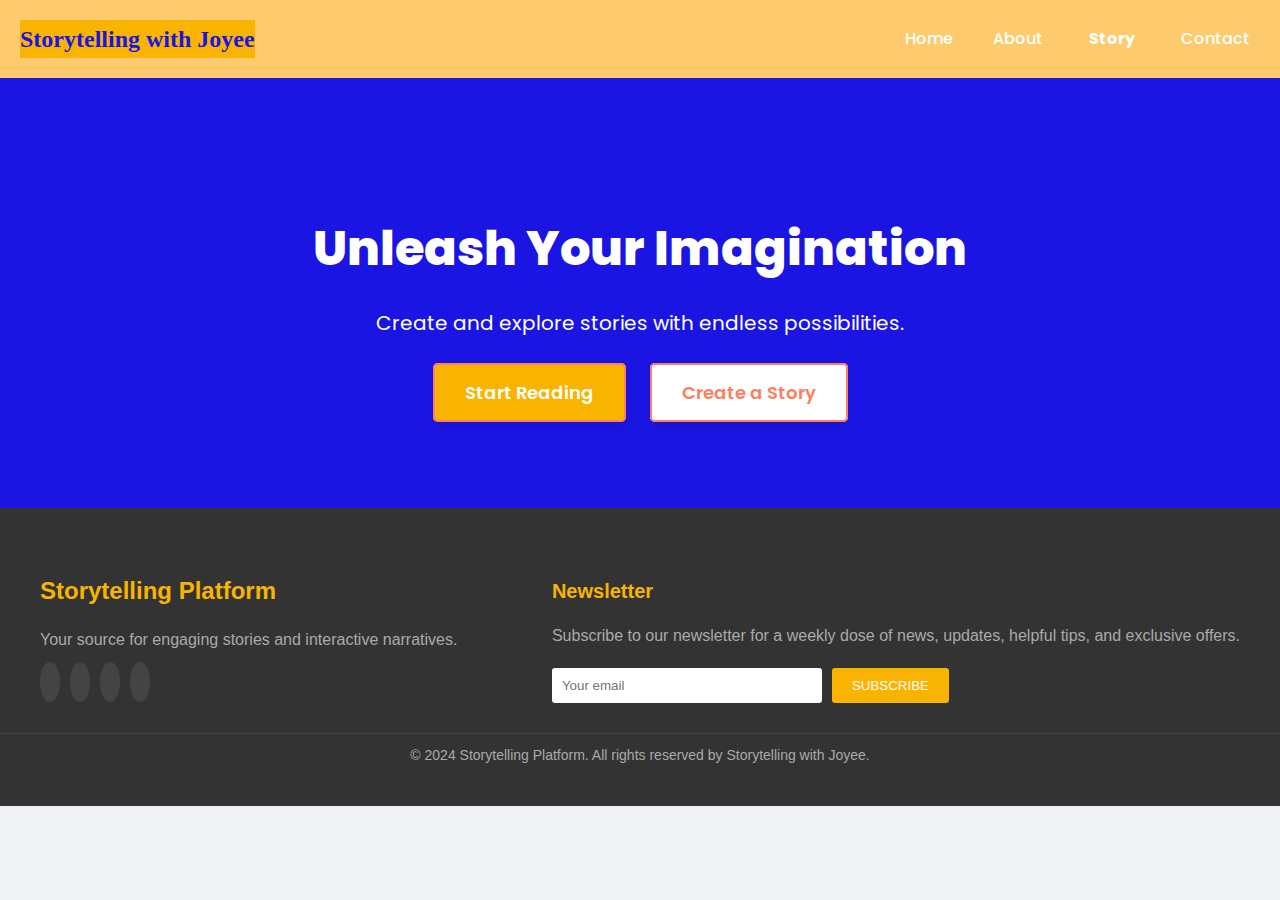
<file: index.html>
<!DOCTYPE html>
<html lang="en">
<head>
    <meta charset="UTF-8">
    <meta name="viewport" content="width=device-width, initial-scale=1.0">
    <title>Interactive Storytelling Platform</title>
    <link rel="stylesheet" href="style.css">
    <link rel="preconnect" href="https://fonts.googleapis.com">
    <link rel="preconnect" href="https://fonts.gstatic.com" crossorigin>
    <link href="https://fonts.googleapis.com/css2?family=Poppins:ital,wght@0,100;0,200;0,300;0,400;0,500;0,600;0,700;0,800;0,900;1,100;1,200;1,300;1,400;1,500;1,600;1,700;1,800;1,900&display=swap" rel="stylesheet">


    <!-- google icons library -->
<link rel="stylesheet" href="https://cdnjs.cloudflare.com/ajax/libs/font-awesome/6.6.0/css/all.min.css" integrity="sha512-Kc323vGBEqzTmouAECnVceyQqyqdsSiqLQISBL29aUW4U/M7pSPA/gEUZQqv1cwx4OnYxTxve5UMg5GT6L4JJg==" crossorigin="anonymous" referrerpolicy="no-referrer" />

</head>
<body>
    <header>
        <nav>
            <a href="index.html" class="logo">Storytelling with Joyee</a>
            <ul>
                <li><a href="#hero">Home</a></li>
                <li><a href="about.html">About</a></li>
                <li class="dropdown">
                    <a href="#" class="dropbtn">Story</a>
                    <div class="dropdown-content">
                        <a href="story.html">Read Story</a>
                        <a href="create.html">Create Story</a>
                    </div>
                </li>
                <li><a href="contact.html">Contact</a></li>
            </ul>
        </nav>
    </header>
    <section class="hero">
        <h1>Unleash Your Imagination</h1>
        <p>Create and explore stories with endless possibilities.</p>
        <div class="cta-buttons">
            <a href="story.html" class="btn">Start Reading</a>
            <a href="create.html" class="btn btn-alt">Create a Story</a>
        </div>
    </section>

    <footer>
        <div class="footer-content">
            <div class="footer-left">
                <h3>Storytelling Platform</h3>
                <p>Your source for engaging stories and interactive narratives.</p>
                <ul class="socials">
                    <li>
                        <a href="#">
                            <i class="fab fa-facebook-f"></i>
                        </a>
                    </li>
                    <li>
                        <a href="#">
                            <i class="fab fa-twitter"></i>
                        </a>
                    </li>
                    <li>
                        <a href="#">
                            <i class="fab fa-linkedin-in"></i>
                        </a>
                    </li>
                    <li>
                        <a href="#">
                            <i class="fab fa-google-plus-g"></i>
                        </a>
                    </li>
                
                </ul>
            </div>
            <div class="footer-right">
                <h4>Newsletter</h4>
                <p>
                  Subscribe to our newsletter for a weekly dose
                  of news, updates, helpful tips, and
                  exclusive offers.
                </p>
                <form action="#">
                    <input type="text" placeholder="Your email" required>
                    <button type="submit">SUBSCRIBE</button>
                  </form>
               
            </div>
        </div>
        <div class="footer-bottom">
            <p>&copy; 2024 Storytelling Platform. All rights reserved by Storytelling with Joyee.</p>
        </div>
    </footer>
    
</body>
</html>
</file>
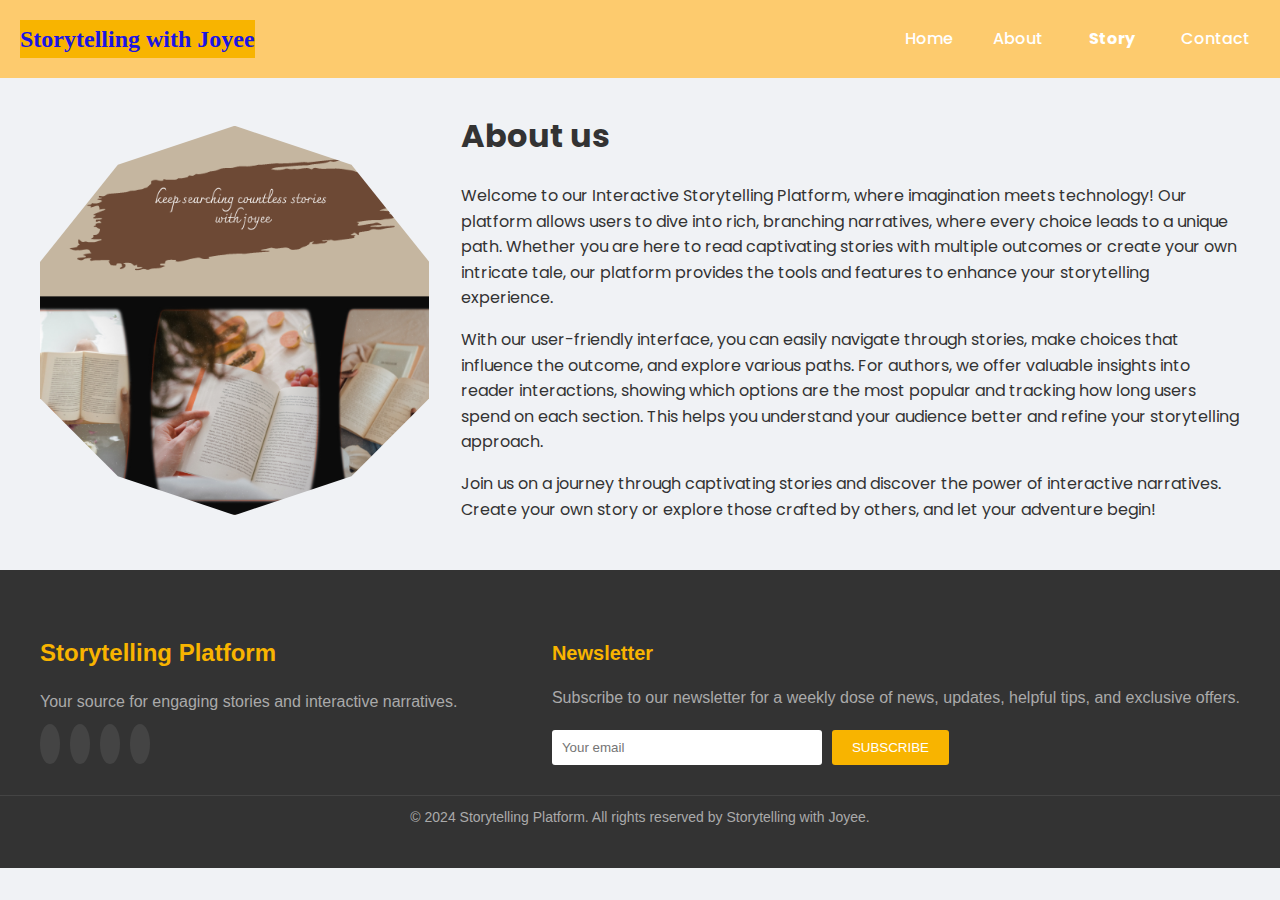
<file: about.html>
<!DOCTYPE html>
<html lang="en">
<head>
    <meta charset="UTF-8">
    <meta name="viewport" content="width=device-width, initial-scale=1.0">
    <title>About Us - Interactive Storytelling Platform</title>

    <link rel="stylesheet" href="style.css">
    <link rel="preconnect" href="https://fonts.googleapis.com">
    <link rel="preconnect" href="https://fonts.gstatic.com" crossorigin>
    <link href="https://fonts.googleapis.com/css2?family=Poppins:ital,wght@0,100;0,200;0,300;0,400;0,500;0,600;0,700;0,800;0,900;1,100;1,200;1,300;1,400;1,500;1,600;1,700;1,800;1,900&display=swap" rel="stylesheet">

  
    <!-- google icons library -->
<link rel="stylesheet" href="https://cdnjs.cloudflare.com/ajax/libs/font-awesome/6.6.0/css/all.min.css" integrity="sha512-Kc323vGBEqzTmouAECnVceyQqyqdsSiqLQISBL29aUW4U/M7pSPA/gEUZQqv1cwx4OnYxTxve5UMg5GT6L4JJg==" crossorigin="anonymous" referrerpolicy="no-referrer" />
</head>
<body>
    <header>
        <nav>
            <a href="index.html" class="logo">Storytelling with Joyee</a>
           
            <ul>
                <li><a href="index.html">Home</a></li>
                <li><a href="#about">About</a></li>
                <li class="dropdown">
                    <a href="#" class="dropbtn">Story</a>
                    <div class="dropdown-content">
                        <a href="story.html">Read Story</a>
                        <a href="create.html">Create Story</a>
                    </div>
                </li>
                <li><a href="contact.html">Contact</a></li>
            </ul>
        </nav>
    </header>

    <section id="about">
        <div class="about-container">
            <div class="about-image">
                <img src="images/author.png" alt="Interactive Storytelling Platform" style="clip-path: polygon(50% 0%, 80% 10%, 100% 35%, 100% 70%, 80% 90%, 50% 100%, 20% 90%, 0% 70%, 0% 35%, 20% 10%);">
            </div>
            <div class="about-text">
                <h1>About us</h1>
                <p>Welcome to our Interactive Storytelling Platform, where imagination meets technology! Our platform allows users to dive into rich, branching narratives, where every choice leads to a unique path. Whether you are here to read captivating stories with multiple outcomes or create your own intricate tale, our platform provides the tools and features to enhance your storytelling experience.</p>
                <p>With our user-friendly interface, you can easily navigate through stories, make choices that influence the outcome, and explore various paths. For authors, we offer valuable insights into reader interactions, showing which options are the most popular and tracking how long users spend on each section. This helps you understand your audience better and refine your storytelling approach.</p>
                <p>Join us on a journey through captivating stories and discover the power of interactive narratives. Create your own story or explore those crafted by others, and let your adventure begin!</p>
            </div>
        </div>
    </section>

    <footer>
        <div class="footer-content">
            <div class="footer-left">
                <h3>Storytelling Platform</h3>
                <p>Your source for engaging stories and interactive narratives.</p>
                <ul class="socials">
                    <li>
                        <a href="#">
                            <i class="fab fa-facebook-f"></i>
                        </a>
                    </li>
                    <li>
                        <a href="#">
                            <i class="fab fa-twitter"></i>
                        </a>
                    </li>
                    <li>
                        <a href="#">
                            <i class="fab fa-linkedin-in"></i>
                        </a>
                    </li>
                    <li>
                        <a href="#">
                            <i class="fab fa-google-plus-g"></i>
                        </a>
                    </li>
                
                </ul>
            </div>
            <div class="footer-right">
                <h4>Newsletter</h4>
                <p>
                  Subscribe to our newsletter for a weekly dose
                  of news, updates, helpful tips, and
                  exclusive offers.
                </p>
                <form action="#">
                    <input type="text" placeholder="Your email" required>
                    <button type="submit">SUBSCRIBE</button>
                  </form>
               
            </div>
        </div>
        <div class="footer-bottom">
            <p>&copy; 2024 Storytelling Platform. All rights reserved by Storytelling with Joyee.</p>
        </div>
    </footer>

</body>
</html>
</file>
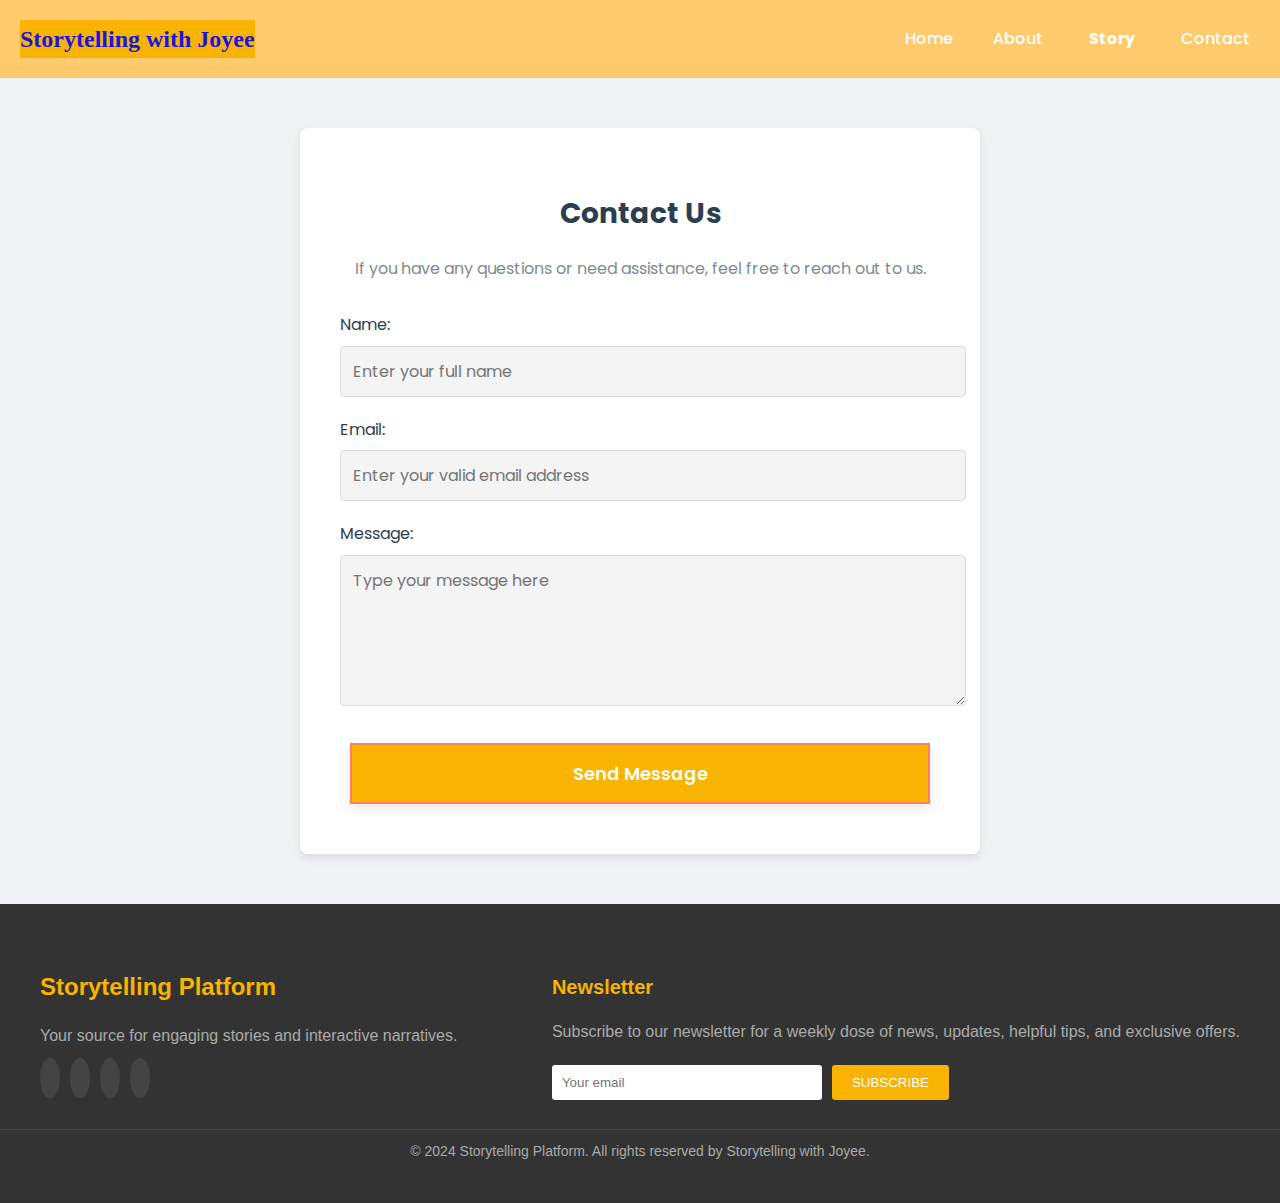
<file: contact.html>
<!DOCTYPE html>
<html lang="en">
<head>
    <meta charset="UTF-8">
    <meta name="viewport" content="width=device-width, initial-scale=1.0">
    <title>Interactive Storytelling Platform</title>
    <link rel="stylesheet" href="style.css">
    <link rel="preconnect" href="https://fonts.googleapis.com">
    <link rel="preconnect" href="https://fonts.gstatic.com" crossorigin>
    <link href="https://fonts.googleapis.com/css2?family=Poppins:ital,wght@0,100;0,200;0,300;0,400;0,500;0,600;0,700;0,800;0,900;1,100;1,200;1,300;1,400;1,500;1,600;1,700;1,800;1,900&display=swap" rel="stylesheet">

   
    <!-- google icons library -->
<link rel="stylesheet" href="https://cdnjs.cloudflare.com/ajax/libs/font-awesome/6.6.0/css/all.min.css" integrity="sha512-Kc323vGBEqzTmouAECnVceyQqyqdsSiqLQISBL29aUW4U/M7pSPA/gEUZQqv1cwx4OnYxTxve5UMg5GT6L4JJg==" crossorigin="anonymous" referrerpolicy="no-referrer" />

</head>
<body>
    <header>
        <nav>
            <a href="index.html" class="logo">Storytelling with Joyee</a>
            <ul>
                <li><a href="index.html">Home</a></li>
                <li><a href="about.html">About</a></li>
                <li class="dropdown">
                    <a href="#" class="dropbtn">Story</a>
                    <div class="dropdown-content">
                        <a href="story.html">Read Story</a>
                        <a href="create.html">Create Story</a>
                    </div>
                </li>
                <li><a href="#contact">Contact</a></li>
            </ul>
        </nav>
    </header>

    <main>
        <section id="contact" class="contact-area">
            <h2>Contact Us</h2>
            <p>If you have any questions or need assistance, feel free to reach out to us.</p>
    
            <form class="contact-form">
                <div class="form-group">
                    <label for="name">Name:</label>
                    <input type="text" id="name" name="name" placeholder="Enter your full name" required>
                </div>
    
                <div class="form-group">
                    <label for="email">Email:</label>
                    <input type="email" id="email" name="email"  placeholder="Enter your valid email address" required>
                </div>
    
                <div class="form-group">
                    <label for="message">Message:</label>
                    <textarea id="message" name="message" rows="5" placeholder="Type your message here" required></textarea>
                </div>
    
                <button type="submit" class="btn">Send Message</button>
            </form>
        </section>
    </main>
    
    <footer>
        <div class="footer-content">
            <div class="footer-left">
                <h3>Storytelling Platform</h3>
                <p>Your source for engaging stories and interactive narratives.</p>
                <ul class="socials">
                    <li>
                        <a href="#">
                            <i class="fab fa-facebook-f"></i>
                        </a>
                    </li>
                    <li>
                        <a href="#">
                            <i class="fab fa-twitter"></i>
                        </a>
                    </li>
                    <li>
                        <a href="#">
                            <i class="fab fa-linkedin-in"></i>
                        </a>
                    </li>
                    <li>
                        <a href="#">
                            <i class="fab fa-google-plus-g"></i>
                        </a>
                    </li>
                
                </ul>
            </div>
            <div class="footer-right">
                <h4>Newsletter</h4>
                <p>
                  Subscribe to our newsletter for a weekly dose
                  of news, updates, helpful tips, and
                  exclusive offers.
                </p>
                <form action="#">
                    <input type="text" placeholder="Your email" required>
                    <button type="submit">SUBSCRIBE</button>
                  </form>
               
            </div>
        </div>
        <div class="footer-bottom">
            <p>&copy; 2024 Storytelling Platform. All rights reserved by Storytelling with Joyee.</p>
        </div>
    </footer>

</body>
</html>
</file>
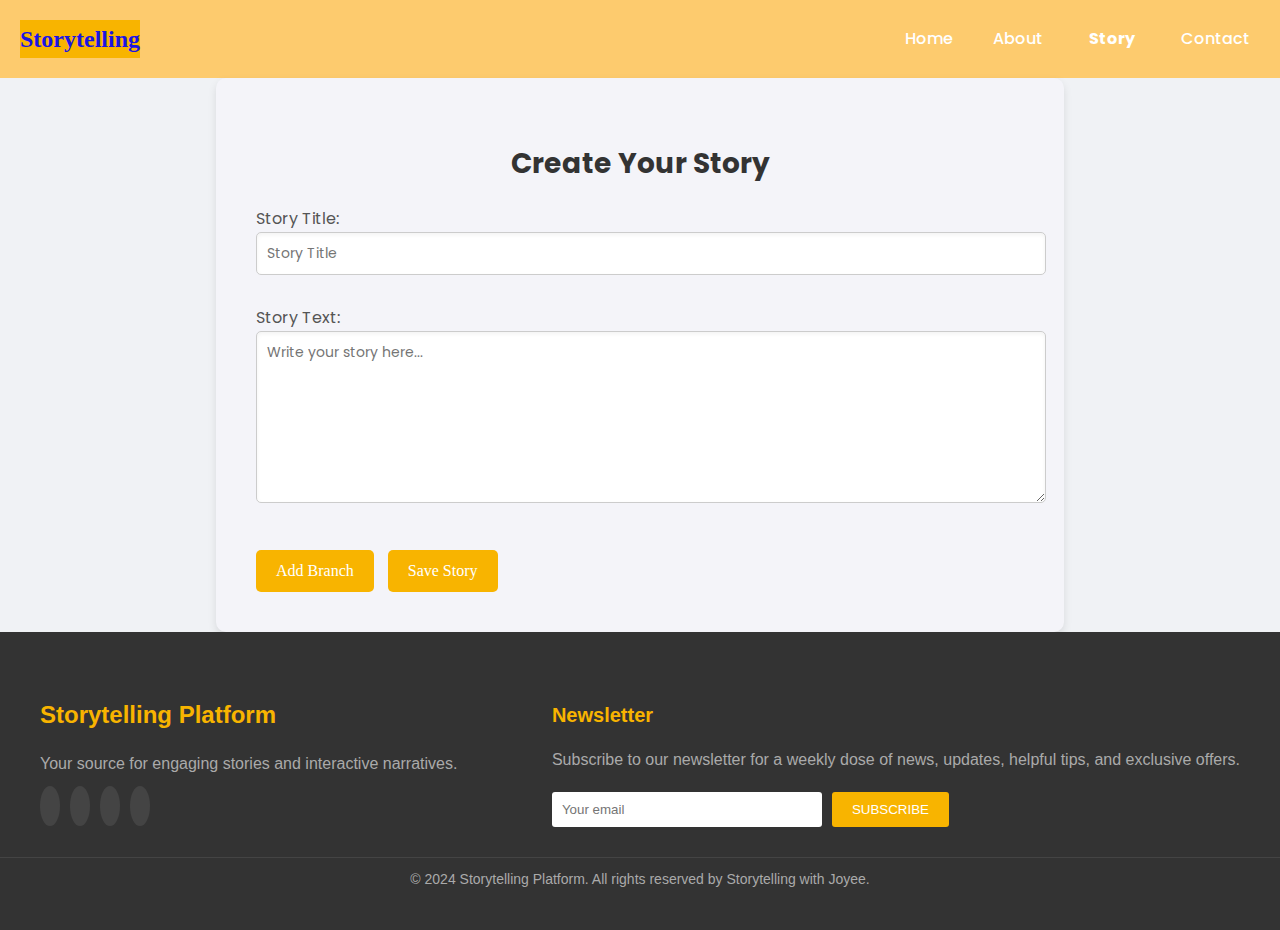
<file: create.html>
<!DOCTYPE html>
<html lang="en">
<head>
    <meta charset="UTF-8">
    <meta name="viewport" content="width=device-width, initial-scale=1.0">
    <title>Interactive Storytelling Platform</title>
    <link rel="stylesheet" href="style.css">
    <link rel="preconnect" href="https://fonts.googleapis.com">
    <link rel="preconnect" href="https://fonts.gstatic.com" crossorigin>
    <link href="https://fonts.googleapis.com/css2?family=Poppins:ital,wght@0,100;0,200;0,300;0,400;0,500;0,600;0,700;0,800;0,900;1,100;1,200;1,300;1,400;1,500;1,600;1,700;1,800;1,900&display=swap" rel="stylesheet">


    <!-- google icons library -->
<link rel="stylesheet" href="https://cdnjs.cloudflare.com/ajax/libs/font-awesome/6.6.0/css/all.min.css" integrity="sha512-Kc323vGBEqzTmouAECnVceyQqyqdsSiqLQISBL29aUW4U/M7pSPA/gEUZQqv1cwx4OnYxTxve5UMg5GT6L4JJg==" crossorigin="anonymous" referrerpolicy="no-referrer" />

</head>
<body>
    <header>
        <nav>
            <a href="index.html" class="logo">Storytelling</a>
            <ul>
                <li><a href="index.html">Home</a></li>
                <li><a href="about.html">About</a></li>
                <li class="dropdown">
                    <a href="#" class="dropbtn">Story</a>
                    <div class="dropdown-content">
                        <a href="story.html">Read Story</a>
                        <a href="#create-story">Create Story</a>
                    </div>
                </li>
                <li><a href="contact.html">Contact</a></li>
            </ul>
        </nav>
    </header>
    
    <section id="create-story">
        <h2>Create Your Story</h2>
        <form id="story-form">
            <label for="title">Story Title:</label>
            <input type="text" id="title" name="title" placeholder="Story Title" required>
            
            <label for="text">Story Text:</label>
            <textarea id="text" name="text" placeholder="Write your story here..." required></textarea>
            
            <div id="branches">
                <!-- Branches will be dynamically added here -->
            </div>
            
            <button type="button" id="add-branch">Add Branch</button>
            <button type="submit">Save Story</button>
        </form>
    </section>
    
    <footer>
        <div class="footer-content">
            <div class="footer-left">
                <h3>Storytelling Platform</h3>
                <p>Your source for engaging stories and interactive narratives.</p>
                <ul class="socials">
                    <li>
                        <a href="#">
                            <i class="fab fa-facebook-f"></i>
                        </a>
                    </li>
                    <li>
                        <a href="#">
                            <i class="fab fa-twitter"></i>
                        </a>
                    </li>
                    <li>
                        <a href="#">
                            <i class="fab fa-linkedin-in"></i>
                        </a>
                    </li>
                    <li>
                        <a href="#">
                            <i class="fab fa-google-plus-g"></i>
                        </a>
                    </li>
                
                </ul>
            </div>
            <div class="footer-right">
                <h4>Newsletter</h4>
                <p>
                  Subscribe to our newsletter for a weekly dose
                  of news, updates, helpful tips, and
                  exclusive offers.
                </p>
                <form action="#">
                    <input type="text" placeholder="Your email" required>
                    <button type="submit">SUBSCRIBE</button>
                  </form>
               
            </div>
        </div>
        <div class="footer-bottom">
            <p>&copy; 2024 Storytelling Platform. All rights reserved by Storytelling with Joyee.</p>
        </div>
    </footer>

    <script src="js/create.js"></script>
    
</body>
</html>
</file>
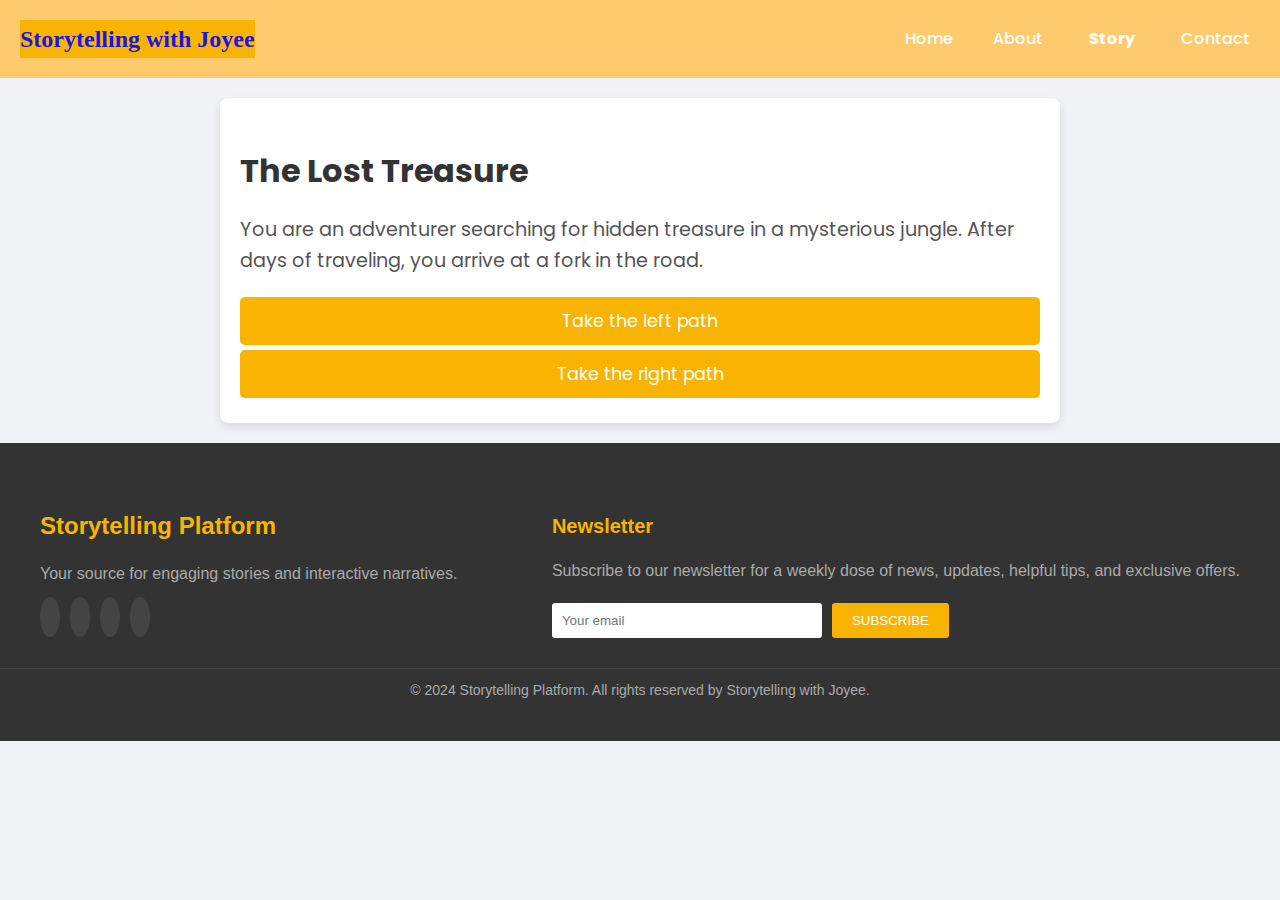
<file: story.html>
<!DOCTYPE html>
<html lang="en">
<head>
    <meta charset="UTF-8">
    <meta name="viewport" content="width=device-width, initial-scale=1.0">
    <title>Read - Storytelling Platform</title>
    <link rel="stylesheet" href="style.css">
    <link rel="preconnect" href="https://fonts.googleapis.com">
    <link rel="preconnect" href="https://fonts.gstatic.com" crossorigin>
    <link href="https://fonts.googleapis.com/css2?family=Poppins:wght@300;400;600&display=swap" rel="stylesheet">


    <!-- google icons library -->
<link rel="stylesheet" href="https://cdnjs.cloudflare.com/ajax/libs/font-awesome/6.6.0/css/all.min.css" integrity="sha512-Kc323vGBEqzTmouAECnVceyQqyqdsSiqLQISBL29aUW4U/M7pSPA/gEUZQqv1cwx4OnYxTxve5UMg5GT6L4JJg==" crossorigin="anonymous" referrerpolicy="no-referrer" />
    
</head>
<body>
    <header>
        <nav>
            <a href="index.html" class="logo">Storytelling with Joyee</a>
            <ul>
                <li><a href="index.html">Home</a></li>
                <li><a href="about.html">About</a></li>
                <li class="dropdown">
                    <a href="#" class="dropbtn">Story</a>
                    <div class="dropdown-content">
                        <a href="#story-content">Read Story</a>
                        <a href="create.html">Create Story</a>
                    </div>
                </li>
                <li><a href="contact.html">Contact</a></li>
            </ul>
        </nav>
    </header>
    
    <section id="story-content">
        <h2 id="story-title">The Lost Treasure</h2>
        <p id="story-text">You are an adventurer searching for hidden treasure in a mysterious jungle. After days of traveling, you arrive at a fork in the road.</p>
        <div id="options">
            <a href="#" class="option-btn" onclick="chooseOption('A')">Take the left path</a>
            <a href="#" class="option-btn" onclick="chooseOption('B')">Take the right path</a>
        </div>
    </section>

    <footer>
        <div class="footer-content">
            <div class="footer-left">
                <h3>Storytelling Platform</h3>
                <p>Your source for engaging stories and interactive narratives.</p>
                <ul class="socials">
                    <li>
                        <a href="#">
                            <i class="fab fa-facebook-f"></i>
                        </a>
                    </li>
                    <li>
                        <a href="#">
                            <i class="fab fa-twitter"></i>
                        </a>
                    </li>
                    <li>
                        <a href="#">
                            <i class="fab fa-linkedin-in"></i>
                        </a>
                    </li>
                    <li>
                        <a href="#">
                            <i class="fab fa-google-plus-g"></i>
                        </a>
                    </li>
                
                </ul>
            </div>
            <div class="footer-right">
                <h4>Newsletter</h4>
                <p>
                  Subscribe to our newsletter for a weekly dose
                  of news, updates, helpful tips, and
                  exclusive offers.
                </p>
                <form action="#">
                    <input type="text" placeholder="Your email" required>
                    <button type="submit">SUBSCRIBE</button>
                  </form>
               
            </div>
        </div>
        <div class="footer-bottom">
            <p>&copy; 2024 Storytelling Platform. All rights reserved by Storytelling with Joyee.</p>
        </div>
    </footer>

    <script src="js/story.js"></script>
</body>
</html>
</file>
<file: style.css>
/* General Styles */
body {
    font-family: 'Poppins', sans-serif;
    margin: 0;
    padding: 0;
    background-color: #f0f2f5;
    color: #333;
    line-height: 1.6;
}

header {
    background-color: #fdcb6e;
    color: white;
    padding: 20px;
}

header nav {
    display: flex;
    justify-content: space-between;
    align-items: center;
}

.logo {
    font-size: 1.5rem;
    font-weight: 700;
    background-color:#f8b400; 
  
    color:  #1b15e3;;
    text-decoration: none;
    font-family: 'Lobster', cursive;
    
}

nav ul {
    list-style: none;
    display: flex;
    gap: 20px;
    margin: 0;
    padding: 0;
}

nav ul li {
    display: inline;
}

nav ul li a {
    color: white;
    text-decoration: none;
    font-weight: 500;
    padding: 5px 10px;
    transition: color 0.3s ease;
}

nav ul li a:hover {
    color: #7d2ae8;;
}
/* dropdown */
nav .dropdown {
    display: inline-block;
}

nav .dropdown .dropbtn {
    color: #fff;
    text-decoration: none;
    font-weight: bold;
    background-color: #fdcb6e;
    padding: 0.5rem 1rem;
    border: none;
    cursor: pointer;
}

nav .dropdown .dropbtn:hover {
    background-color:  #7d2ae8;
}

nav .dropdown .dropdown-content {
    display: none;
    position: absolute;
    background-color: #f9f9f9;
    min-width: 160px;
    box-shadow: 0px 8px 16px 0px rgba(0,0,0,0.2);
    z-index: 1;
}

nav .dropdown .dropdown-content a {
    color: black;
    padding: 12px 16px;
    text-decoration: none;
    display: block;
}

nav .dropdown .dropdown-content a:hover {
    background-color: #f1f1f1;
}

nav .dropdown:hover .dropdown-content {
    display: block;
}
/* Hero Section */
.hero {
   
    background-color: #1b15e3;
    color: white;
    text-align: center;
    padding: 100px 20px;
    background-size: cover;
    background-position: center;
}

.hero h1 {
    font-size: 3rem;
    margin-bottom: 20px;
    font-weight: 800;
}

.hero p {
    font-size: 1.25rem;
    margin-bottom: 40px;
}

.cta-buttons .btn {
    background-color: #f8b400;
    color: white;
    padding: 15px 30px;
    margin: 10px;
    border-radius: 5px;
    text-decoration: none;
    font-weight: 600;
    box-shadow: 0px 4px 10px rgba(0, 0, 0, 0.1);
    transition: background-color 0.3s ease, box-shadow 0.3s ease;
}

.cta-buttons .btn:hover {
    background-color: #ff7e5f;
    box-shadow: 0px 6px 15px rgba(0, 0, 0, 0.2);
}

.cta-buttons .btn-alt {
    background-color: white;
    color: #ff7e5f;
    border: 2px solid #ff7e5f;
    transition: color 0.3s ease, background-color 0.3s ease, border 0.3s ease;
}

.cta-buttons .btn-alt:hover {
    background-color: #ff7e5f;
    color: white;
}

/* about section start */
.about-container {
    display: flex;
    align-items: center;
    padding: 2rem;
    max-width: 1200px;
    margin: 0 auto;
}

.about-image {
    flex: 1;
    padding-right: 2rem;
}

.about-image img {
    max-width: 100%;
    border-radius: 8px;
}

.about-text {
    flex: 2;
}

.about-text h1 {
    margin-top: 0;
}

.about-text p {
    line-height: 1.6;
    margin-bottom: 1rem;
}
/* about section end */


/* read story area start */
#story-content {
    max-width: 800px;
    margin: 20px auto;
    padding: 20px;
    background: #fff;
    border-radius: 8px;
    box-shadow: 0 4px 8px rgba(0, 0, 0, 0.1);
}
#story-title {
    font-size: 2em;
    margin-bottom: 10px;
    color: #333;
}
#story-text {
    font-size: 1.2em;
    line-height: 1.6;
    color: #555;
}
#options {
    margin-top: 20px;
}
.option-btn {
    display: block;
    padding: 10px 15px;
    margin: 5px 0;
    font-size: 1.1em;
    text-align: center;
    color: #fff;
    background-color: #f8b400;
    border: none;
    border-radius: 5px;
    cursor: pointer;
    text-decoration: none;
}
.option-btn:hover {
    background-color: #0056b3;
}
/* read story area end */

/* create story area start*/

#create-story {
    background-color: #f4f4f9;
    padding: 40px;
    border-radius: 10px;
    box-shadow: 0 4px 8px rgba(0, 0, 0, 0.1);
    width: 60%;
    margin: 0 auto;
}

/* Form heading styling */
#create-story h2 {
    text-align: center;
    font-family: 'Poppins', sans-serif;
    font-size: 28px;
    color: #333;
    margin-bottom: 20px;
}

/* Label styling */
#create-story label {
    font-family: 'Poppins', sans-serif;
    font-size: 16px;
    color: #555;
    margin-top: 10px;
    display: block;
}

/* Input and Textarea styling */
#create-story input[type="text"],
#create-story textarea {
    width: 100%;
    padding: 10px;
    border-radius: 5px;
    border: 1px solid #ccc;
    margin-bottom: 20px;
    font-family: 'Poppins', sans-serif;
    font-size: 14px;
    box-shadow: inset 0 2px 4px rgba(0, 0, 0, 0.05);
}

/* Textarea customization */
#create-story textarea {
    height: 150px;
    resize: vertical;
}

/* Button styling */
#create-story button {
    background-color:#f8b400;
    color: white;
    padding: 12px 20px;
    border: none;
    border-radius: 5px;
    cursor: pointer;
    font-family: 'Lobster', cursive;
    font-size: 16px;
    margin-right: 10px;
}

#create-story button:hover {
    background-color: #2980b9;
}

/* Styling for the branches section */
#branches {
    margin-top: 20px;
}


/* create story area end*/

/* contact area start */

.contact-area {
    background-color: #fff;
    max-width: 600px;
    margin: 50px auto;
    padding: 40px;
    border-radius: 8px;
    box-shadow: 0 4px 10px rgba(0, 0, 0, 0.1);
}

.contact-area h2 {
    text-align: center;
    color: #2c3e50;
    font-size: 28px;
    margin-bottom: 20px;
}

.contact-area p {
    text-align: center;
    color: #7f8c8d;
    margin-bottom: 30px;
}

.contact-form {
    display: flex;
    flex-direction: column;
}

.form-group {
    margin-bottom: 20px;
}

.form-group label {
    font-size: 16px;
    color: #2c3e50;
    margin-bottom: 8px;
    display: block;
}

.form-group input,
.form-group textarea {
    width: 100%;
    padding: 12px;
    border: 1px solid #ddd;
    border-radius: 4px;
    font-size: 16px;
    background-color: #f4f4f4;
    color: #333;
    font-family: 'Poppins', sans-serif;
}

.form-group input:focus,
.form-group textarea:focus {
    outline: none;
    border-color: #3498db;
    background-color: #fff;
}

textarea {
    resize: vertical;
}

.btn {
    background-color: #f8b400;
    color: white;
    padding: 15px 30px;
    margin: 10px;
    
    font-size: 18px;
    cursor: pointer;
    text-decoration: none;
    font-weight: 600;
    box-shadow: 0px 4px 10px rgba(0, 0, 0, 0.1);
    transition: background-color 0.3s ease, box-shadow 0.3s ease;
    font-family: 'Poppins', sans-serif;
     border: 2px solid #ff7e5f;
}

.btn:hover {
    background-color: #ff7e5f;
    box-shadow: 0px 6px 15px rgba(0, 0, 0, 0.2);
}


/* contact area end */

/* footer area */
footer {
    background-color: #333;
    color: white;
    padding: 40px 0;
    font-family: 'Arial', sans-serif;
}

.footer-content {
    display: flex;
    justify-content: space-between;
    max-width: 1200px;
    margin: 0 auto;
}

.footer-left h3 {
    color: #f8b400;
    font-size: 24px;
    margin-bottom: 10px;
}

.footer-left p {
    color: #aaa;
    line-height: 1.6;
}

.footer-right h4 {
    color: #f8b400;
    font-size: 20px;
    margin-bottom: 10px;
}

.footer-right p {
    color: #aaa;
    line-height: 1.6;
    margin-bottom: 20px;
}

/* Social Icons */
.socials {
    list-style: none;
    padding: 0;
    display: flex;
    gap: 10px;
}

.socials li {
    display: inline-block;
}

.socials a {
    color: white;
    font-size: 18px;
    padding: 10px;
    border-radius: 50%;
    background-color: #444;
    transition: background-color 0.3s ease;
}

.socials a:hover {
    background-color: #f8b400;
}

/* Newsletter Form */
.footer-right form {
    display: flex;
}

.footer-right input[type="text"] {
    padding: 10px;
    border: none;
    border-radius: 3px;
    margin-right: 10px;
    width: 250px;
}

.footer-right button {
    padding: 10px 20px;
    border: none;
    border-radius: 3px;
    background-color: #f8b400;
    color: white;
    cursor: pointer;
    transition: background-color 0.3s ease;
}

.footer-right button:hover {
    background-color: #e89d00;
}

/* Footer Bottom */
.footer-bottom {
    text-align: center;
    margin-top: 20px;
    border-top: 1px solid #444;
    padding-top: 10px;
}

.footer-bottom p {
    color: #aaa;
    font-size: 14px;
    margin: 0;
}

/* For devices with a width less than 768px (Tablets and smaller) */
@media (max-width: 768px) {
    header nav {
        flex-direction: column;
        align-items: flex-start;
    }

    .hero {
        padding: 60px 20px;
    }

    .hero h1 {
        font-size: 2.5rem;
    }

    .hero p {
        font-size: 1rem;
    }

    .about-container {
        flex-direction: column;
        text-align: center;
    }

    .about-image {
        padding: 0;
        margin-bottom: 20px;
    }

    #create-story {
        width: 90%;
    }

    .contact-area {
        width: 90%;
    }

    .footer-content {
        flex-direction: column;
        align-items: center;
        text-align: center;
    }

    .footer-left, .footer-right {
        margin-bottom: 20px;
    }

    .socials {
        justify-content: center;
    }
}

/* For devices with a width less than 480px (Small Phones) */
@media (max-width: 480px) {
    nav ul {
        flex-direction: column;
        gap: 10px;
    }

    .hero h1 {
        font-size: 2rem;
    }

    .hero p {
        font-size: 1rem;
    }

    .cta-buttons .btn {
        font-size: 14px;
        padding: 10px 20px;
    }

    #story-title {
        font-size: 1.5em;
    }

    #story-text {
        font-size: 1em;
    }

    .option-btn {
        font-size: 1em;
    }

    .contact-area {
        padding: 20px;
    }

    footer {
        padding: 20px 0;
    }
}
</file>
